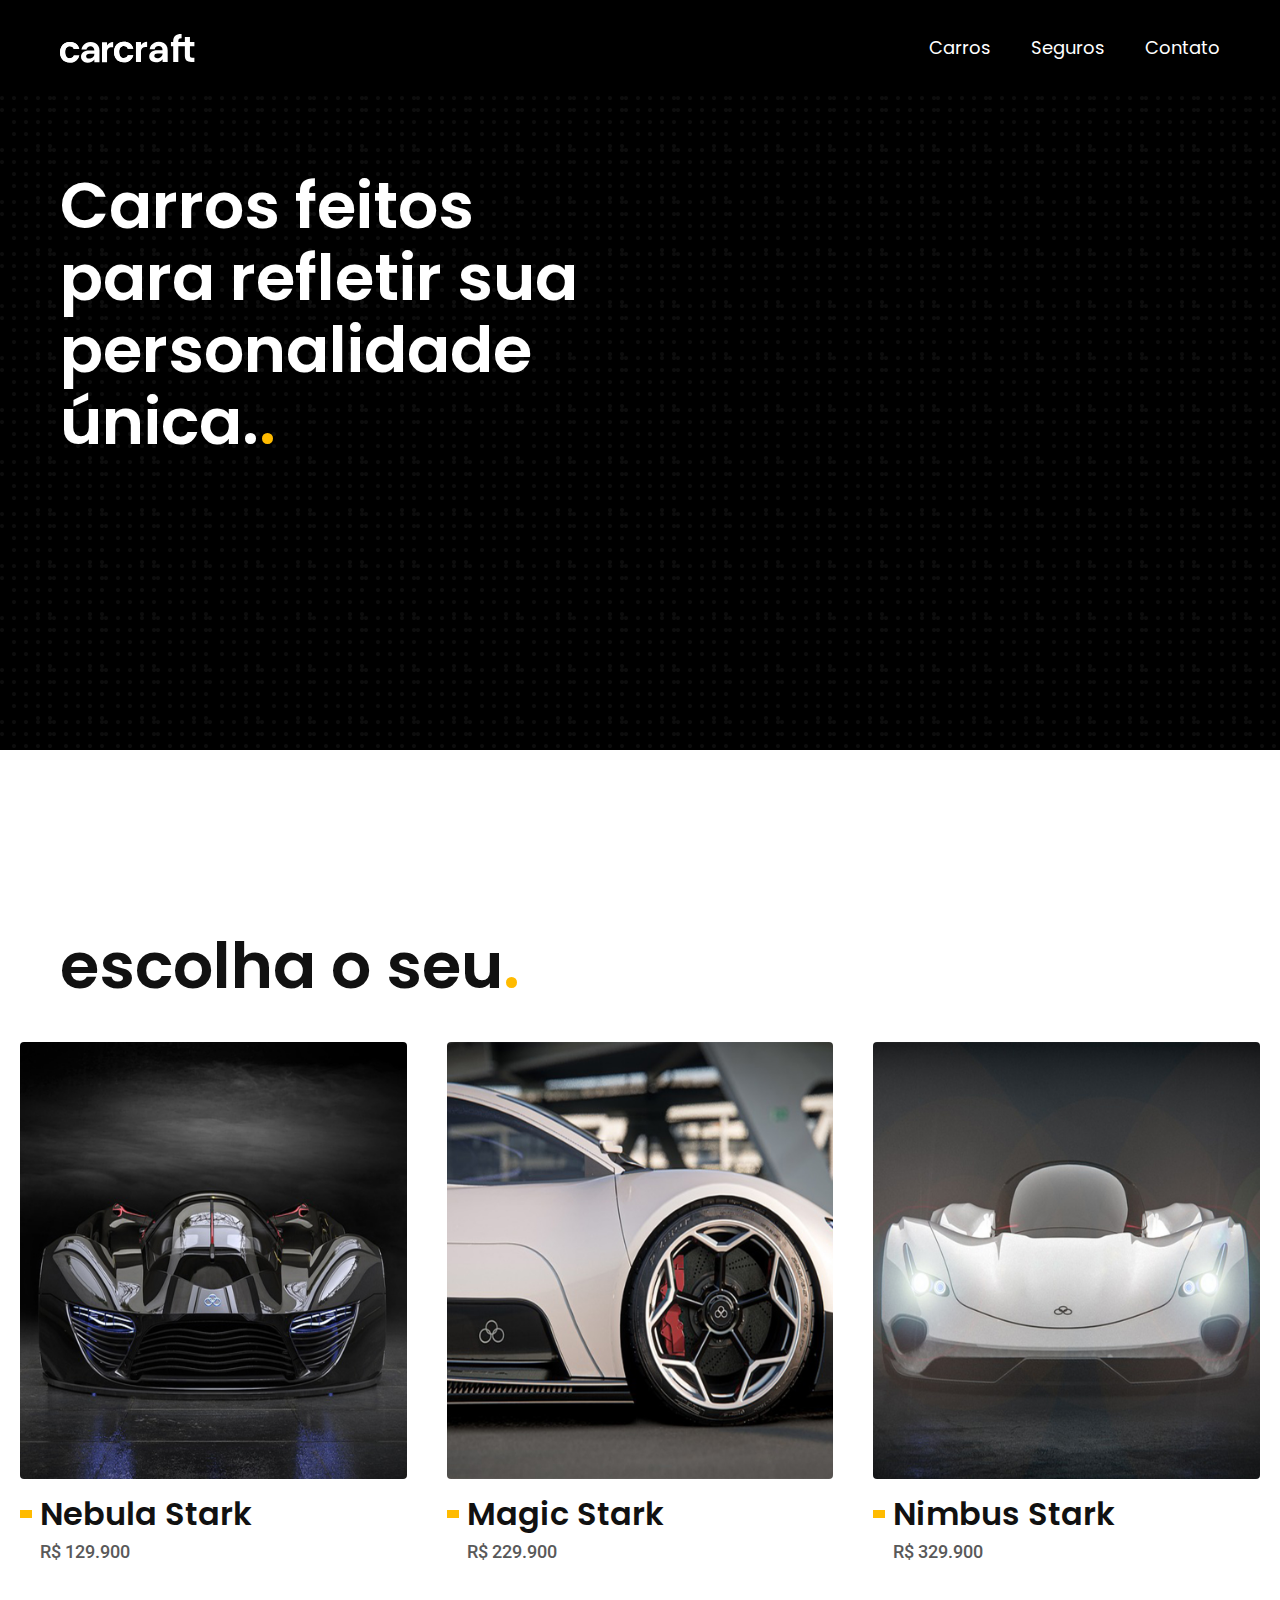
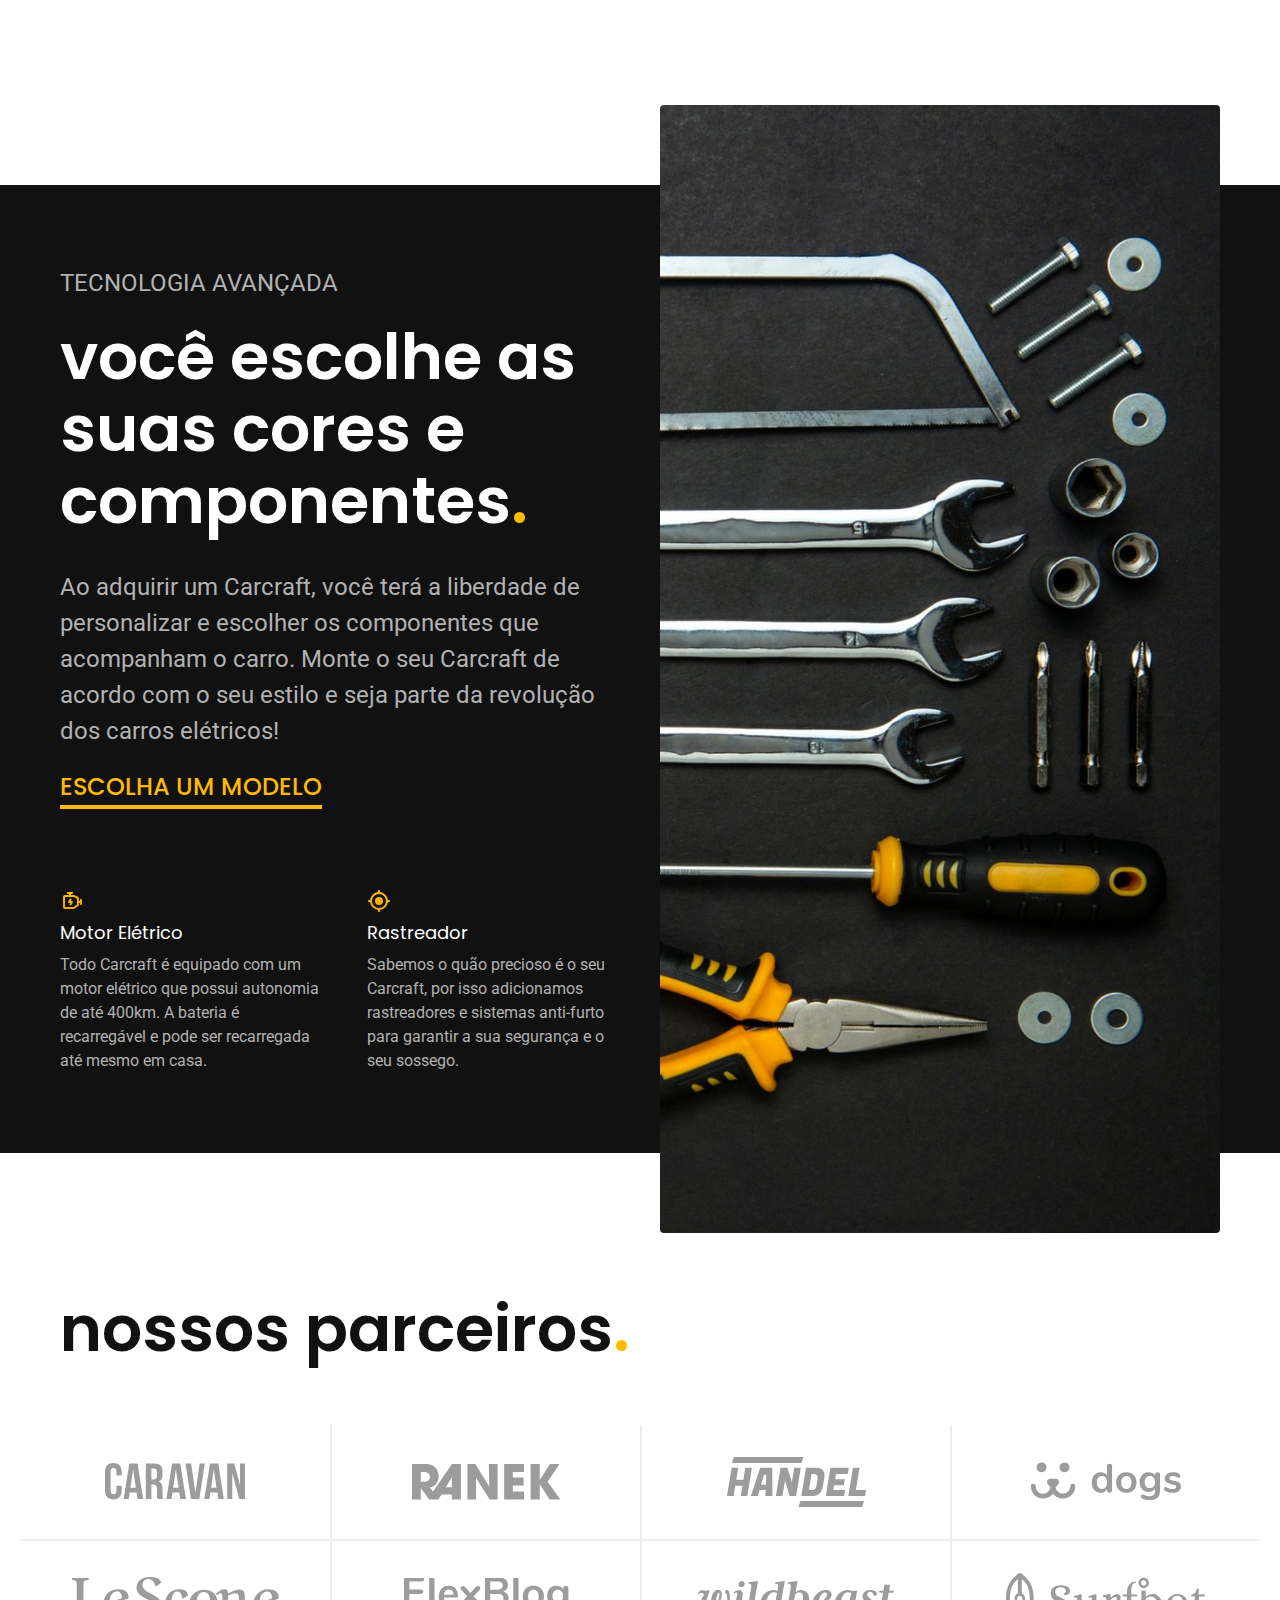
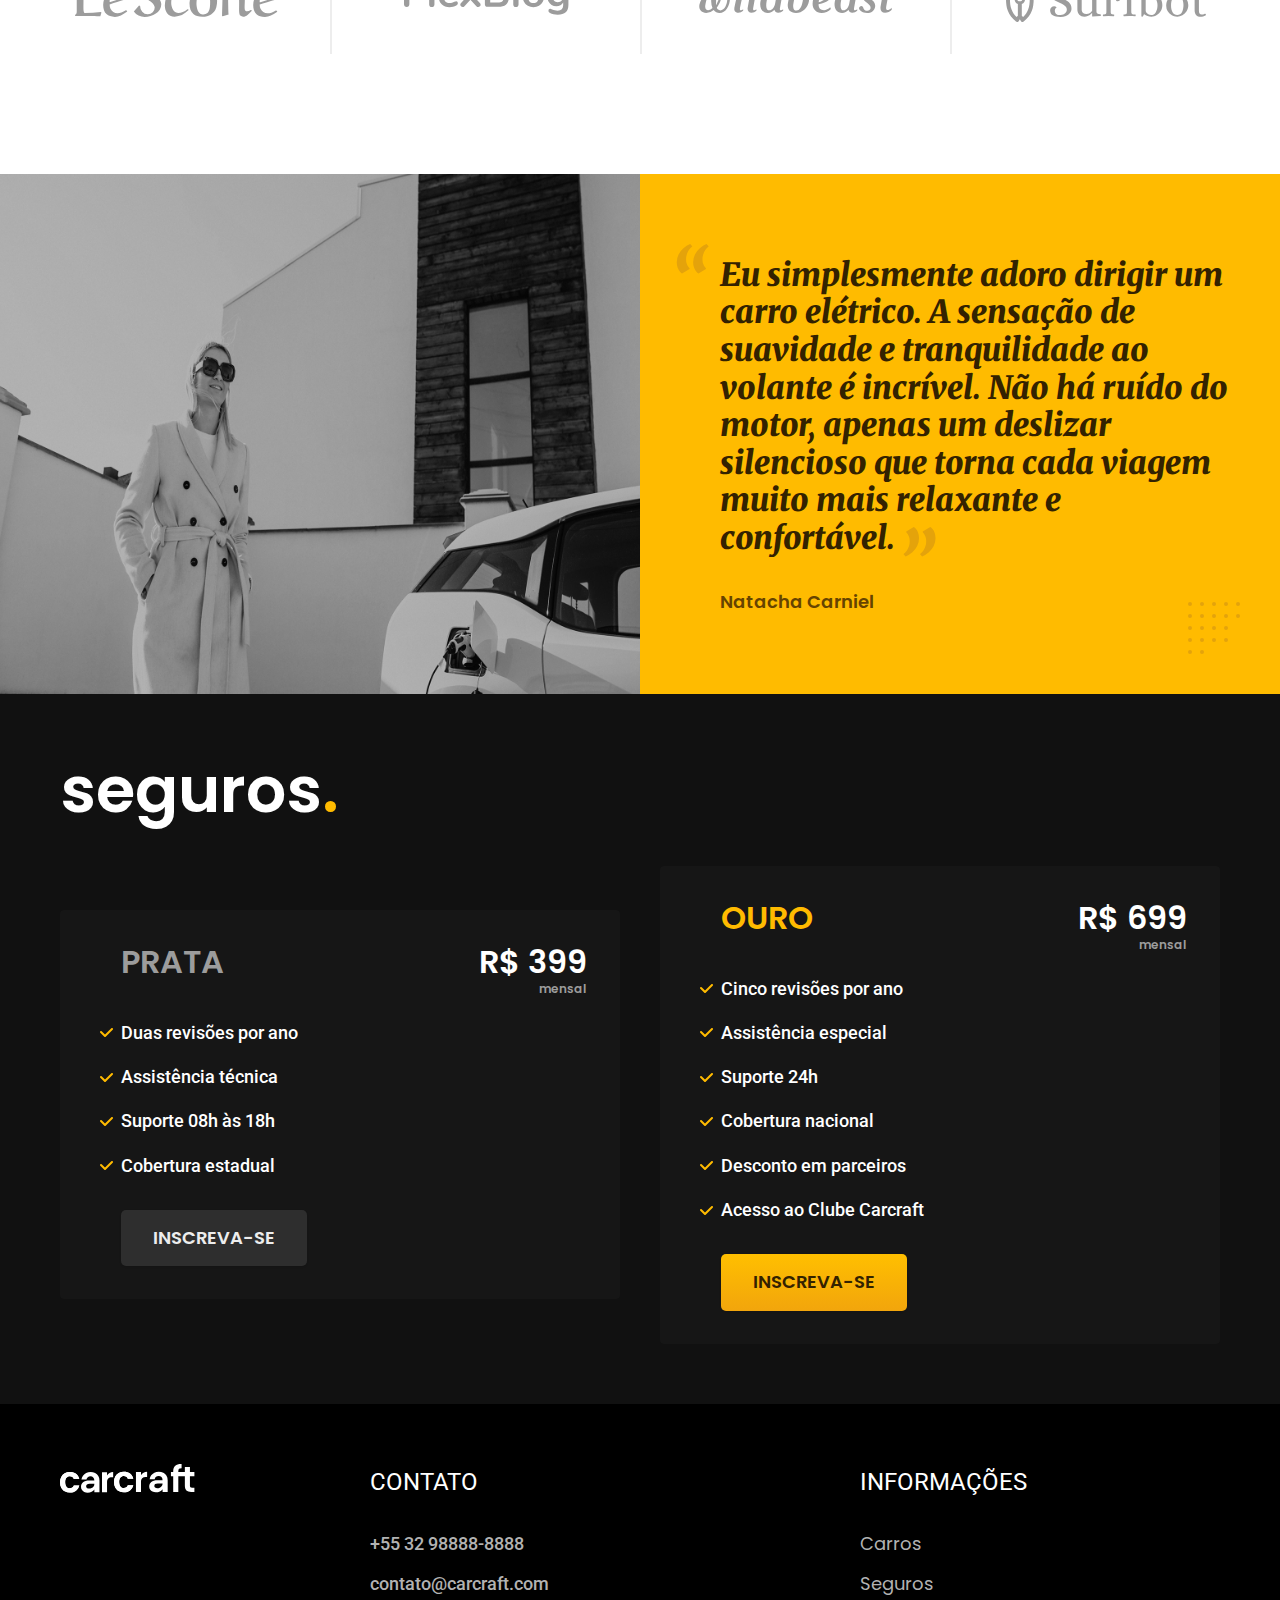
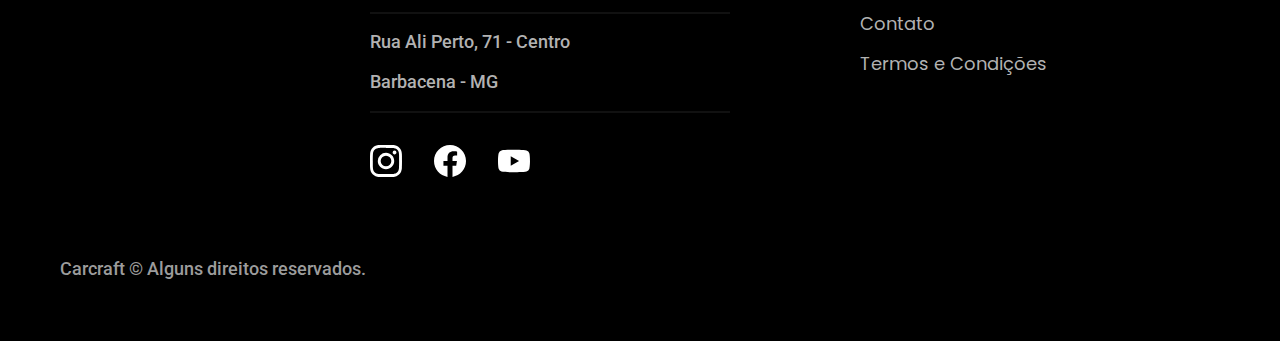
<file: index.html>
<!DOCTYPE html>
<html lang="pt-br">
<head>
  <meta charset="UTF-8">
  <meta http-equiv="X-UA-Compatible" content="IE=edge">
  <meta name="viewport" content="initial-scale=1.0">
  <meta name="description" content="Carros elétricos de alta performace e qualidade,  feitas sob medida para o cliente. Explore o mundo na sua velocidade com a Carcraft.">
  <link rel="icon" href="./img/icones/favicon.ico" type="image/x-icon">
  <link rel="preload" href="./css/style.min.css" as="style">
  <link rel="stylesheet" href="./css/style.min.css">

  <script>document.documentElement.classList.add('js');</script>
  
  <link rel="preconnect" href="https://fonts.googleapis.com">
  <link rel="preconnect" href="https://fonts.gstatic.com" crossorigin>
  <link href="https://fonts.googleapis.com/css2?family=Merriweather:ital,wght@1,900&family=Poppins:wght@400;600&family=Roboto:wght@400;500&display=swap" rel="stylesheet">
  
  <title>Carcraft - Carros Elétricos</title>
</head>
<body>
  <header class="header-bg">
   <div class="header container">
     <a href="./index.html"><img src="./img/carcraft.svg" width="135" height="29" alt="Logo Carcraft"></a>
     <nav aria-label="primaria">
       <ul class="header-menu font-1-m cor-0">
        <li><a href="./carros.html">Carros</li></a>
        <li><a href="./seguros.html">Seguros</li></a>
        <li><a href="./contato.html">Contato</li></a>
       </ul>
     </nav>
   </div>
  </header>
  <main class="introducao-bg">
    <div class="introducao container">
     <div class="introducao-conteudo">
      <h1 data-anime="800" class="font-1-xxl cor-0 fadeInDown">Carros feitos para refletir sua personalidade única.<span class="cor-p1">.</span></h1>
      <p data-anime="1200" class="font-1-m cor-5 fadeInDown">Carros elétricos de alta performance e segurança, feitos usando a tecnologia da Carcraft. Explore o mundo na sua velocidade com a Carcraft.</p>
      <a data-anime="1700" class="botao fadeInDown" href="./carros.html">SELECIONE O SEU</a>
     </div>
     <picture data-anime="1850" class="fadeInDown">
      <source media="(max-width: 800px)" srcset="./img/carros/nimbus.jpg">
      <img src="./img/fotos/carrohomepage.png" width="1200" height="1600" alt="Carro elétrico preto.">
    </picture>
    </div>
  </main>
    <article class="carros-lista">
      <h2 class="font-1-xxl container">escolha o seu<span class="cor-p1">.</span></h2>
      <ul class="lista-carros">
        <li>
          <a href="./carros/nebula.html">
            <img src="./img/carros/nebula-home.jpg" width="920" height="1040" alt="Carro preto">
            <h3 class="font-1-xl cor-11">Nebula Stark</h3>
            <span class="font-2-m cor-8">R$ 129.900</span>
          </a>
        </li>
        <li>
          <a href="./carros/magic.html">
            <img src="./img/carros/magic-home.jpg" width="920" height="1040" alt="Carro branco">
            <h3 class="font-1-xl cor-11">Magic Stark</h3>
            <span class="font-2-m cor-8">R$ 229.900</span>
          </a>
        </li>
        <li>
          <a href="./carros/nimbus.html">
            <img src="./img/carros/nimbus-home.jpg" width="920" height="1040" alt="Carro cinza">
            <h3 class="font-1-xl cor-11">Nimbus Stark</h3>
            <span class="font-2-m cor-8">R$ 329.900</span>
          </a>
        </li>
      </ul>
    </article>
    <article class="tecnologia-bg">
      <div class="tecnologia container">
        <div class="tecnologia-conteudo">
          <span class="font-2-l-b cor-5">Tecnologia Avançada</span>
          <h2 class="font-1-xxl cor-0">você escolhe as suas cores e componentes<span class="cor-p1">.</span></h2>
          <p class="font-2-l cor-5">Ao adquirir um Carcraft, você terá a liberdade de personalizar e escolher os componentes que acompanham o carro. Monte o seu Carcraft de acordo com o seu estilo e seja parte da revolução dos carros elétricos!</p>
          <a class="link" href="./carros.html">Escolha um modelo</a>
          <div class="tecnologia-vantagens">
            <div>
              <img src="./img/icones/eletrica.svg" width="24" height="24" alt="">
              <h3 class="font-1-m cor-0">Motor Elétrico</h3>
              <p class="font-2-s cor-5">Todo Carcraft é equipado com um motor elétrico que possui autonomia de até 400km. A bateria é recarregável e pode ser recarregada até mesmo em casa.</p>
            </div>
            <div>
              <img src="./img/icones/rastreador.svg" width="24" height="24" alt="">
              <h3 class="font-1-m cor-0">Rastreador</h3>
              <p class="font-2-s cor-5">Sabemos o quão precioso é o seu Carcraft, por isso adicionamos rastreadores e sistemas anti-furto para garantir a sua segurança e o seu sossego.</p>
            </div>
          </div>
        </div>
        <div class="tecnologia-imagem">
          <img src="./img/fotos/tecnologia.jpg" width="1200" height="1920" alt="">
        </div>
      </div>
    </article>
    <section class="parceiros" aria-label="Nossos Parceiros">
      <h2 class="container font-1-xxl">nossos parceiros<span class="cor-p1">.</span></h2>
      <ul>
        <li><img src="./img/parceiros/caravan.svg" width="140" height="38" alt="caravan"></li>
        <li><img src="./img/parceiros/ranek.svg" width="149" height="36" alt="ranek"></li> 
        <li><img src="./img/parceiros/handel.svg" width="139" height="50" alt="handel"></li>
        <li><img src="./img/parceiros/dogs.svg" width="152" height="39" alt="dogs"></li>
        <li><img src="./img/parceiros/lescone.svg" width="208" height="41" alt="lescone"></li>
        <li><img src="./img/parceiros/flexblog.svg" width="165" height="38" alt="flexblog"></li>
        <li><img src="./img/parceiros/wildbeast.svg" width="196" height="34" alt="wildbeast"></li>
        <li><img src="./img/parceiros/surfbot.svg" width="200" height="49" alt="surfbot"></li>
      </ul>
    </section>
    <section class="depoimento" aria-label="Depoimento">
        <div>
          <img src="./img/fotos/depoimento.jpg" width="1560" height="1360" alt="Pessoa do lado do seu carro elétrico Carcraft">
        </div>
        <div class="depoimento-conteudo">
          <blockquote class="font-1-xl cor-p5">
            <p>Eu simplesmente adoro dirigir um carro elétrico. A sensação de suavidade e tranquilidade ao volante é incrível. Não há ruído do motor, apenas um deslizar silencioso que torna cada viagem muito mais relaxante e confortável.</p>
          </blockquote>
          <span class="font-1-m-b cor-p4">Natacha Carniel</span>
        </div>
    </section>
    <article class="seguros-bg">
      <div class="seguros container" aria-label="Seguros">
        <h2 class="font-1-xxl cor-0">seguros<span class="cor-p1">.</span></h2>
          <div class="seguros-item">
            <h3 class="font-1-xl cor-6">PRATA</h3>
            <span class="font-1-xl cor-0">R$ 399 <span class="font-1-xs cor-6">mensal</span></span>
            <ul class="font-2-m cor-0">
              <li>Duas revisões por ano</li>
              <li>Assistência técnica</li>
              <li>Suporte 08h às 18h</li>
              <li>Cobertura estadual</li>
            </ul>
            <a class="botao secundario" href="./orcamento.html">INSCREVA-SE</a>
          </div>
          <div class="seguros-item">
            <h3 class="font-1-xl cor-p1">OURO</h3>
            <span class="font-1-xl cor-0">R$ 699 <span class="font-1-xs cor-6">mensal</span></span>
            <ul class="font-2-m cor-0">
              <li>Cinco revisões por ano</li>
              <li>Assistência especial</li>
              <li>Suporte 24h</li>
              <li>Cobertura nacional</li>
              <li>Desconto em parceiros</li>
              <li>Acesso ao Clube Carcraft</li>
            </ul>
            <a class="botao" href="./orcamento.html">INSCREVA-SE</a>
          </div>
      </div>
    </article>
    <footer class="footer-bg">
      <div class="footer container">
        <img src="./img/carcraft.svg" width="135" height="29" alt="Logo Carcraft">
        <div class="footer-contato">
          <h3 class="font-2-l-b cor-0">Contato</h3>
          <ul class="font-2-m cor-5">
            <li><a href="tel:+5532988888888">+55 32 98888-8888</a></li>
            <li><a href="mailto:contato@carcraft.com">contato@carcraft.com</a></li>
            <li>Rua Ali Perto, 71 - Centro</li>
            <li>Barbacena - MG</li>
          </ul>
          <div class="footer-redes">
            <a href="./"><img src="./img/redes/instagram.svg" width="32" height="32" alt="Instagram">
            </a>
            <a href="./"><img src="./img/redes/facebook.svg" width="32" height="32" alt="Facebook">
            </a>
            <a href="./"><img src="./img/redes/youtube.svg" width="32" height="32" alt="Youtube">
            </a>
          </div>
        </div>
        <div class="footer-informacoes">
          <h3 class="font-2-l-b cor-0">Informações</h3>
          <nav>
            <ul class="font-1-m cor-5">
              <li><a href="./carros.html">Carros</li></a>
              <li><a href="./seguros.html">Seguros</li></a>
              <li><a href="./contato.html">Contato</li></a>
              <li><a href="./termos.html">Termos e Condições</li></a>
            </ul>
          </nav>
        </div>
        <p class="footer-copy font-2-m cor-6">Carcraft © Alguns direitos reservados.</p>
      </div>
    </footer>

    <script src="./js/plugins/simple-anime.js"></script>
    <script src="./js/script.js"></script>
  </body>
</html>
</file>
<file: css/style.min.css>
.header{display:flex;flex-wrap:wrap;gap:20px;justify-content:space-between;align-items:center;padding-top:20px;padding-bottom:20px}.header-menu{display:flex;gap:40px;flex-wrap:wrap}.header-menu a{padding:16px 0;display:inline-block;position:relative}.header-menu a::after{content:'';display:block;height:2px;width:0;background:var(--cor-0);margin-top:4px;position:absolute}.header-menu a.ativo::after,.header-menu a:hover:after{width:100%;transition:.3s}.header-bg{background-color:var(--cor-12)}@media (max-width:800px){.header-menu{gap:20px}.header-menu a{background-color:var(--cor-11);padding:12px 16px;border-radius:4px}.header-menu a:hover{background-color:var(--cor-10)}.header a::after{display:none}}@media (max-width:600px){.header-menu{gap:12px}.header-menu a{padding:8px 12px;font-size:14px}}body{margin:0;font-family:Arial,Helvetica,sans-serif;color:#111}blockquote,dd,h1,h2,h3,h4,p,ul{margin:0}ul{padding:0;list-style:none}a{text-decoration:none;color:inherit}img{max-width:100%;height:auto;display:block}img[src$=".jpg"]{border-radius:4px}.footer-bg{background-color:var(--cor-12)}.footer{display:grid;grid-template-columns:3fr 5fr 4fr;gap:40px;padding-top:60px;padding-bottom:60px}.footer h3{margin-bottom:32px}.footer-contato ul{margin-bottom:32px}.footer-contato li:nth-child(2n):after{content:"";display:block;max-width:360px;height:2px;background:var(--cor-11);margin-top:16px}.footer li{margin-bottom:16px}.footer-redes{display:flex;gap:32px}.footer a:hover{color:var(--cor-0)}.footer-copy{grid-column:1/-1;margin-top:40px}@media (max-width:800px){.footer>img{display:none}.footer{grid-template-columns:1fr 1fr}}@media (max-width:600px){.footer{grid-template-columns:1fr;gap:60px}.footer-copy{margin-top:0}}.container{max-width:1200px;box-sizing:border-box;padding-left:20px;padding-right:20px;margin-left:auto;margin-right:auto}.botao{padding:16px 32px;display:inline-block;color:var(--cor-p5);font:600 1.125rem/1.35 Poppins,sans-serif;background:linear-gradient(#ffbf00,#f2a50c);border-radius:5px;box-shadow:0 1px 2px rgba(0,0,0,.1);max-width:max-content;text-transform:uppercase;border:none;cursor:pointer}.botao.secundario{background:var(--cor-10);color:var(--cor-2)}.botao:hover{background:linear-gradient(#ffb60d,#e59317)}.botao.secundario:hover{background:var(--cor-9)}.botao.seta{display:flex;align-items:center}.botao.seta::after{content:'';display:inline-block;width:18px;height:10px;margin-left:12px;background:url(../img/icones/seta.svg);transition:transform .2s}.botao.seta:hover::after{transform:translateX(4px)}.link{display:inline-block;color:var(--cor-p1);text-transform:uppercase;font:500 1.5rem/1.5 Poppins,sans-serif}.link::after{content:"";display:block;width:100%;height:4px;background-color:currentColor}.link:hover{color:var(--cor-0)}@media (max-width:600px){.botao{padding:12px 16px;font-size:1rem}}.titulo-bg{background-color:var(--cor-11);padding-top:60px;padding-bottom:60px}.titulo{background:url("../img/dec/.svg") no-repeat top right 20px}.titulo p{margin-bottom:4px}@media (max-width:800px){.titulo-bg{padding-top:40px;padding-bottom:40px}.titulo p{font-size:1rem;text-transform:lowercase;font-weight:400}}.font-1-xs{font:600 0.75rem/1.35 Poppins,sans-serif}.font-2-xs{font:400 0.875rem/1.43 Roboto,sans-serif}.font-2-s{font:400 1rem/1.5 Roboto,sans-serif}.font-1-s{font:500 1rem/1.5 Poppins,sans-serif}.font-2-m{font:500 1.125rem/1.35 Roboto,sans-serif}.font-1-m-b{font:600 1.125rem/1.35 Poppins,sans-serif}.font-1-m{font:400 1.125rem/1.35 Poppins,sans-serif}.font-2-l-b{font:500 1.5rem/1.5 Roboto,sans-serif;text-transform:uppercase;letter-spacing:1.5}.font-2-l,.font-2-l-b{font:400 1.5rem/1.5 Roboto,sans-serif}.font-1-l{font:400 1.5rem/1.5 Poppins,sans-serif}.font-1-xl{font:600 2rem/1.175 Poppins,sans-serif}.font-2-xl{font:500 2rem/1.25 Roboto,sans-serif}.font-1-xxl{font:600 4rem/1.125 Poppins,sans-serif}@media (max-width:1200px){.font-1-xxl{font-size:3rem}.font-2-l,.font-2-l-b{font-size:1.125rem}}@media (max-width:800px){.font-1-xxl{font-size:2rem}.font-1-xl,.font-2-xl{font-size:1.5rem}}:root{--cor-12:#000000;--cor-pc:#161616;--cor-11:#111111;--cor-10:#2e2e2e;--cor-9:#404040;--cor-8:#595959;--cor-7:#717171;--cor-6:#9c9c9c;--cor-5:#b2b2b2;--cor-4:#cccccc;--cor-3:#dedede;--cor-2:#ededed;--cor-1:#f7f7f7;--cor-0:#ffffff;--cor-p5:#332200;--cor-p4:#664400;--cor-p3:#a66f00;--cor-p2:#e4a30b;--cor-p1:#ffbb00}.cor-pc{color:var(--cor-pc)}.cor-12{color:var(--cor-12)}.cor-11{color:var(--cor-11)}.cor-10{color:var(--cor-10)}.cor-9{color:var(--cor-9)}.cor-8{color:var(--cor-8)}.cor-7{color:var(--cor-7)}.cor-6{color:var(--cor-6)}.cor-5{color:var(--cor-5)}.cor-4{color:var(--cor-4)}.cor-3{color:var(--cor-3)}.cor-2{color:var(--cor-2)}.cor-1{color:var(--cor-1)}.cor-0{color:var(--cor-0)}.cor-p1{color:var(--cor-p1)}.cor-p2{color:var(--cor-p2)}.cor-p3{color:var(--cor-p3)}.cor-p4{color:var(--cor-p4)}.cor-p5{color:var(--cor-p5)}.form{display:grid;grid-template-columns:1fr 1fr;gap:20px}.form .col-2{grid-column:span 2}.form label{display:block;font:400 1rem/1.5 Poppins,sans-serif;margin-bottom:4px}.form input[type=email],.form input[type=text],.form textarea{font:400 1rem/1.5 Roboto,sans-serif;background:var(--cor-2);border:1px solid var(--cor-2);padding:12px;border-radius:4px;width:100%;box-sizing:border-box}.form input[type=email]:focus,.form input[type=text]:focus,.form textarea:focus{outline:0;border-color:var(--cor-p1);background:var(--cor-0);box-shadow:0 0 0 2px #fea}@media (max-width:600px){.form{grid-template-columns:1fr}.form .col-2{grid-column:1}}.js .fadeInDown{transform:translate3d(0,-20px,0)}.js .fadeInUp{transform:translate3d(0,20px,0)}.js .fadeInRight{transform:translate3d(20px,0,0)}.js .fadeInLeft{transform:translate3d(-20px,0,0)}.js [data-anime]{opacity:0}.js .anime{opacity:1;transform:none;transition:transform .8s,opacity .8s}.introducao-bg{background:var(--cor-12) url('../img/dec/home.svg');box-shadow:inset 0 -120px var(--cor-0)}.introducao{display:grid;grid-template-columns:1fr 1fr}.introducao-conteudo{align-self:end;padding-bottom:230px}.introducao img{height:100%;object-fit:cover;border-radius:5px}.introducao h1{margin-bottom:32px}.introducao p{margin-bottom:20px}@media (max-width:800px){.introducao-bg{background:var(--cor-11);padding-top:40px;box-shadow:inset 0 -60px var(--cor-0)}.introducao{grid-template-columns:1fr;gap:32px}.introducao-conteudo{padding-bottom:0}.introducao h1{margin-bottom:16px}.introducao img{height:300px;width:100%}}.tecnologia-bg{background-color:var(--cor-11);box-shadow:inset 0 80px var(--cor-0),inset 0 -80px var(--cor-0)}.tecnologia{display:grid;grid-template-columns:1fr 1fr;gap:40px}.tecnologia-imagem img{width:100%;height:100%;object-fit:cover;object-position:left}.tecnologia-conteudo{padding-top:160px;padding-bottom:160px}.tecnologia-conteudo>span{display:block;margin-bottom:20px}.tecnologia-conteudo h2{margin-bottom:32px}.tecnologia-conteudo>p{margin-bottom:20px}.tecnologia a{margin-bottom:80px}.tecnologia-vantagens{display:flex;gap:40px}.tecnologia-vantagens h3{margin-bottom:8px;width:max-content}.tecnologia-vantagens img{width:24px;margin-bottom:8px}@media (max-width:800px){.tecnologia-bg{box-shadow:initial}.tecnologia{grid-template-columns:1fr}.tecnologia-conteudo{padding-top:60px;padding-bottom:60px}.tecnologia-imagem{display:none}.tecnologia a{margin-bottom:60px}}@media (max-width:600px){.tecnologia-vantagens{flex-direction:column}}.parceiros{padding-top:60px;padding-bottom:120px}.parceiros h2{margin-bottom:60px}.parceiros ul{max-width:1400px;padding:0 20px;display:grid;grid-template-columns:repeat(4,1fr);margin:0 auto}.parceiros img{margin:auto}.parceiros li{padding:32px;display:flex;border-left:2px solid var(--cor-2)}.parceiros li:first-child,.parceiros li:nth-child(5){border-left:none}.parceiros li:nth-child(n+5){border-top:2px solid var(--cor-2)}@media (max-width:800px){.parceiros{padding-bottom:60px}.parceiros h2{margin-bottom:20px}.parceiros ul{grid-template-columns:repeat(2,1fr)}.parceiros li:nth-child(n+3){border-top:2px solid var(--cor-2)}.parceiros li:nth-child(odd){border-left:none}.parceiros li{padding:20px;display:flex;border-left:2px solid var(--cor-2)}}.depoimento{display:grid;grid-template-columns:1fr 1fr;background-color:var(--cor-p1);overflow:hidden}.depoimento img{border-radius:0;width:100%;height:100%;object-fit:cover}.depoimento-conteudo{padding:40px 40px 80px 80px;align-self:end;background:url('../img/dec/bottom-right-p.svg') no-repeat bottom 40px right 40px}.depoimento-conteudo p{font-family:Merriweather,serif;max-width:32ch;font-style:italic;font-weight:900;margin-bottom:32px;position:relative}.depoimento p::after,.depoimento p::before{color:var(--cor-p2);font-size:5rem;position:absolute}.depoimento p::before{content:'“';left:-50px;top:-20px}.depoimento p::after{content:'”'}@media (min-width:1200px){.depoimento img{max-height:520px}}@media (max-width:800px){.depoimento{grid-template-columns:1fr;text-align:center}.depoimento img{max-height:300px}.depoimento-conteudo{padding:40px 20px;justify-self:center}}.carros-lista{padding-top:60px;padding-bottom:120px}.carros-lista h2{margin-bottom:40px}.carros-lista ul{display:flex;gap:40px;padding:0 20px 20px 20px;max-width:1400px;margin-left:auto;margin-right:auto;overflow-x:auto}#carro .carros-lista ul{padding:0 0 20px 0}.carros-lista li{min-width:280px}.carros-lista a{display:block}.carros-lista img{margin-bottom:16px}.carros-lista h3{margin-bottom:8px;display:flex;align-items:center}.carros-lista h3::before{content:'';width:12px;height:8px;background-color:var(--cor-p1);display:inline-block;margin-right:8px;transition:width .2s}.carros-lista a:hover h3::before{width:24px}.carros-lista li span{padding-left:20px}@media (max-width:800px){.carros-lista{padding-bottom:60px}.carros-lista ul{gap:20px}}.carros-bg{background:linear-gradient(to right,var(--cor-0) 30%,var(--cor-11) 0)}.carros{display:grid;grid-template-columns:1fr 1fr;gap:40px;padding-top:60px;padding-bottom:60px;background:url('../img/dec/top-right.svg') no-repeat top 40px right 20px}.carros-imagem{display:grid}.carros-imagem img{grid-area:1/1}.carros-imagem span{grid-area:1/1;background:var(--cor-12);padding:8px 16px 8px 8px;display:inline-block;place-self:start end;margin-top:20px;border-radius:4px 0 0 4px}.carros-conteudo{display:grid;grid-template-columns:1fr auto;align-content:start}.carros h2,.carros p{grid-column:1/-1}.carros h2{margin-bottom:20px}.carros h2::before{content:"";display:block;width:12px;height:8px;background-color:var(--cor-p1);margin-bottom:8px}.carros p{margin-bottom:32px}.carros a{place-self:end}.carros li{display:flex;align-itens:center}.carros li+li{margin-top:16px}.carros-conteudo img{width:24px;margin-right:8px;align-content:start}@media (max-width:800px){.carros{grid-template-columns:1fr;gap:20px;padding-top:40px;padding-bottom:40px}.carros-bg{background:var(--cor-11)}}@media (max-width:600px){.carros-conteudo{grid-template-columns:1fr}.carros ul{font-size:1rem;grid-template-columns:1fr 1fr;margin-bottom:32px}.carros a{place-self:start}}.carro{display:grid;grid-template-columns:1fr 1fr;align-items:start;gap:40px;padding-top:60px;padding-bottom:60px}#carro .titulo p{text-transform:uppercase}.carro-imagens{display:flex;flex-wrap:wrap;gap:20px}.carro-imagens img{flex:1;min-width:200px}.carro-imagens img:first-child{min-width:100%}.carro-conteudo>p{margin-bottom:32px}.carro-comprar{display:grid;grid-template-columns:max-content auto;align-items:center;justify-items:start;gap:8px 12px;margin-bottom:40px}.carro-comprar a{grid-row:span 2}.carro-comprar span{display:flex;align-items:center;background-color:var(--cor-12);padding:4px 8px;border-radius:4px;gap:8px}.carro-conteudo h2{text-transform:uppercase;letter-spacing:.015rem;margin-bottom:12px}.carro-ficha,.carro-informacoes{padding:32px;background-color:var(--cor-12);border-radius:4px}.carro-informacoes{margin-bottom:40px;display:grid;grid-template-columns:1fr 1fr;gap:32px}.carro-informacoes img{width:24px;margin-bottom:8px}.carro-informacoes h3{margin-bottom:8px}.carro-ficha li{padding:4px 0;display:flex;justify-content:space-between;border-bottom:1px solid var(--cor-11)}.carro-ficha li:last-child{border-bottom:none}.carro-ficha span{color:var(--cor-6)}@media (max-width:800px){.carro{grid-template-columns:1fr;padding-top:40px;padding-bottom:40px}.carro-imagens{grid-row:2}}@media (max-width:400px){.carro-informacoes{grid-template-columns:1fr}.carro-comprar{grid-template-columns:1fr}}.seguro-bg{background-color:var(--cor-11);box-shadow:inset 0 120px var(--cor-0),inset 0 120px var(--cor-12)}.seguro{display:grid;grid-template-columns:1fr 1fr;gap:40px}.seguro-imagem img{width:100%;height:100%;object-fit:cover}.seguro-conteudo{padding-top:180px;padding-bottom:180px}.seguro h2{margin-bottom:32px}.seguro p{margin-bottom:20px}@media (max-width:800px){.seguro-bg{box-shadow:inset 0 -60px var(--cor-0)}.seguro{display:grid;grid-template-columns:1fr}.seguro-conteudo{grid-row:1;padding-top:40px;padding-bottom:0}}.seguros-bg{background:var(--cor-11)}.seguros{padding-top:60px;padding-bottom:60px;display:grid;grid-template-columns:1fr 1fr;gap:40px;align-items:center}#seguros .seguros{padding-top:0}.seguros h2{grid-column:1/-1}.seguros-item{background-color:var(--cor-pc);padding:32px 32px 32px 60px;display:grid;grid-template-columns:1fr auto;border-radius:4px;border:1px solid transparent;transition:all .5s}.card-ouro{background-color:var(--cor-12)}.seguros-item:hover{border:1px solid var(--cor-p1);transition:.2s}.seguros-item h3{margin-bottom:40px}.seguros-item span{grid-column:2;display:block;text-align:right}.seguros-item ul{grid-column:1/-1;margin-bottom:32px}.seguros-item li{display:flex;align-items:center;position:relative}.seguros-item li+li{margin-top:20px}.seguros-item li::before{content:'';display:inline-block;width:13px;height:9px;background-image:url("../img/icones/lista.svg");position:absolute;left:-21px}.seguros-item a{grid-column:1/-1}@media (max-width:800px){.seguros{grid-template-columns:1fr}}.vantagens-bg{background-color:var(--cor-12)}.vantagens{padding-top:120px;padding-bottom:120px}.vantagens h2{margin-bottom:60px}.vantagens ul{display:grid;grid-template-columns:repeat(auto-fit,minmax(280px,max-content));gap:40px 80px}.vantagens h3,.vantagens img{margin-bottom:8px}@media (max-width:800px){.vantagens{padding-top:60px;padding-bottom:60px}.vantagens h2{margin-bottom:40px}.vantagens ul{gap:20px}}.perguntas{padding-top:120px;padding-bottom:120px}.perguntas h2{margin-bottom:60px}.perguntas dl>div{padding:20px;border-radius:4px}.perguntas dl>div:nth-child(odd){background-color:var(--cor-1)}.perguntas button{display:grid;grid-template-columns:auto 1fr auto;gap:8px;cursor:pointer;align-items:center;border:none;background:0 0;width:100%;text-align:left}.perguntas button::before{content:"";display:inline-block;width:12px;height:8px;background-color:var(--cor-p1)}.perguntas button::after{content:"";display:inline-block;width:14px;height:6px;background:url(../img/icones/seta-abrir.svg);transition:.3s}.perguntas button:hover::after,.perguntas button[aria-expanded=true]::after{transform:rotate(180deg)}.js .perguntas dd{display:none}.js .perguntas dd.ativa{display:block}.perguntas dd{padding-left:20px;padding-top:16px;max-width:80ch}@media (max-width:800px){.perguntas{padding-top:60px;padding-bottom:60px}.perguntas h2{margin-bottom:40px}}#contato{background:linear-gradient(var(--cor-11) 600px,var(--cor-1) 0)}.contato{display:grid;grid-template-columns:5fr 7fr}.contato-dados,.contato-formulario{padding:60px;box-shadow:0 1px 2px rgba(0,0,0,.1)}.contato-dados{background:var(--cor-12) url("../img/dec/bottom-left.svg") no-repeat bottom 20px left 20px;border-radius:0 5px 5px 0}.contato-formulario{border-radius:0 5px 5px 0;background:var(--cor-0) url("../img/dec/bottom-right.svg") no-repeat bottom 20px right 20px}.contato-dados h2{margin-bottom:60px}.contato-endereco{margin-bottom:32px;padding-left:28px;background:url(../img/icones/local.svg) no-repeat 0 2px}.contato-endereco p{margin-bottom:8px}.contato-meios a{display:block;max-width:max-content;margin-bottom:8px;padding-left:28px}.contato-meios a:hover{color:var(--cor-0)}.contato-meios a:first-child{background:url(../img/icones/email.svg) no-repeat 0 2px}.contato-meios a:nth-child(2){margin-bottom:32px}.contato-meios a:nth-child(3){background:url(../img/icones/telefone.svg) no-repeat 0 2px;margin-bottom:60px}.contato-redes{display:flex;gap:32px;padding-left:28px}@media (max-width:800px){.contato{grid-template-columns:1fr}.contato-dados,.contato-formulario{padding:20px}.contato-dados{border-radius:5px 5px 0 0;background:var(--cor-12)}.contato-formulario{border-radius:0 0 5px 5px}.contato-dados h2,.contato-meios a:nth-child(3){margin-bottom:32px}.contato-redes{margin-bottom:12px}}.lojas{display:grid;grid-template-columns:1fr 1fr;gap:0 40px;padding-top:120px;padding-bottom:120px}.lojas h2{grid-column:1/-1;margin-bottom:60px}.lojas img{border-radius:4px 4px 0 0}.lojas-item{border-radius:4px;background:var(--cor-0);box-shadow:0 1px 2px rgba(0,0,0,.1)}.lojas-conteudo{display:grid;grid-template-columns:1fr 1fr;gap:32px 16px;padding:32px}.lojas-conteudo h3,.lojas-tempo{grid-column:1/-1}.lojas-dados{display:grid;gap:8px;border-left:2px solid var(--cor-2);padding-left:12px}.lojas-tempo{display:flex;align-items:center;gap:8px}@media (max-width:800px){.lojas{gap:20px;padding-top:60px;padding-bottom:60px}.lojas h2{margin-bottom:32px}.lojas-conteudo{grid-template-columns:1fr}}@media (max-width:600px){.lojas{grid-template-columns:1fr}}.termos{padding-top:80px;padding-bottom:80px}.termos h2{font-weight:600;margin-bottom:20px}.termos p+h2{margin-top:40px}.termos p{margin-bottom:2px;max-width:75ch}#orcamento{background:linear-gradient(var(--cor-11) 600px,var(--cor-1) 0)}.orcamento{display:grid;grid-template-columns:5fr 7fr;padding-bottom:120px}.orcamento h2{text-transform:uppercase;position:relative;display:flex;align-items:center}.orcamento h2::before{content:"";display:inline-block;width:4px;height:8px;background-color:var(--cor-p1);position:absolute;left:-12px}.orcamento-dados,.orcamento-produto{padding:60px;box-shadow:0 1px 2px rgba(0,0,0,.1)}.orcamento-produto{border-radius:5px 0 0 5px;background:var(--cor-12) url('../img/dec/bottom-right.svg') no-repeat bottom 20px right 20px;display:grid;grid-template-columns:1fr 1fr;gap:20px;align-content:start}.orcamento-produto>*{grid-column:1/-1}.orcamento-produto>label{grid-column:initial}.orcamento-produto label{font:400 1rem/1.5 Poppins,sans-serif;color:var(--cor-4);background-color:var(--cor-10);padding:12px 16px;border-radius:4px;cursor:pointer;display:grid;grid-template-columns:auto 1fr auto;align-items:center;border:1px solid var(--cor-10)}.orcamento-produto label::before{content:"";display:inline-block;box-sizing:border-box;width:12px;height:12px;border:1px solid var(--cor-6);border-radius:50%;margin-right:8px}.orcamento-produto input{opacity:0;position:absolute;pointer-events:none}.orcamento-produto input:checked+label{background:var(--cor-0);color:var(--cor-11)}.orcamento-produto input:checked+label::before{border-color:var(--cor-7);box-shadow:inset 0 0 0 3px var(--cor-0),inset 0 0 0 6px var(--cor-7)}.orcamento-produto label:hover{background-color:var(--cor-9);border-color:var(--cor-9)}.orcamento-produto input:focus+label{box-shadow:0 0 0 2px var(--cor-p1);border-color:var(--cor-12)}.orcamento-produto label span{display:none}.orcamento-produto input:checked+label span{display:inline-block}.orcamento-dados{border-radius:0 5px 5px 0;background:var(--cor-0) url('../img/dec/bottom-right.svg') no-repeat bottom 20px right 20px}.orcamento-conteudo{display:none}.orcamento-conteudo h2,.orcamento-dados h2:nth-of-type(n+2){margin-top:20px}#carcraft:checked~#orcamento-carcraft,#seguro:checked~#orcamento-seguro{display:grid;gap:20px}.orcamento-detalhes{display:none;background:var(--cor-0);padding:20px;grid-template-columns:1fr 1fr;border-radius:4px;align-items:center}.orcamento-detalhes li{display:flex;align-items:center;margin-bottom:8px}.orcamento-detalhes li img{width:16px;margin-right:8px}.orcamento-produto input:checked+label+.orcamento-detalhes{display:grid}@media (max-width:1200px){.orcamento-dados,.orcamento-produto{padding:32px}}@media (max-width:800px){.orcamento{grid-template-columns:1fr}.orcamento-produto{border-radius:5px 5px 0 0;background:var(--cor-12)}.orcamento-dados{border-radius:0 0 5px 5px}}@media (max-width:400px){.orcamento-produto{grid-template-columns:1fr}}
</file>
